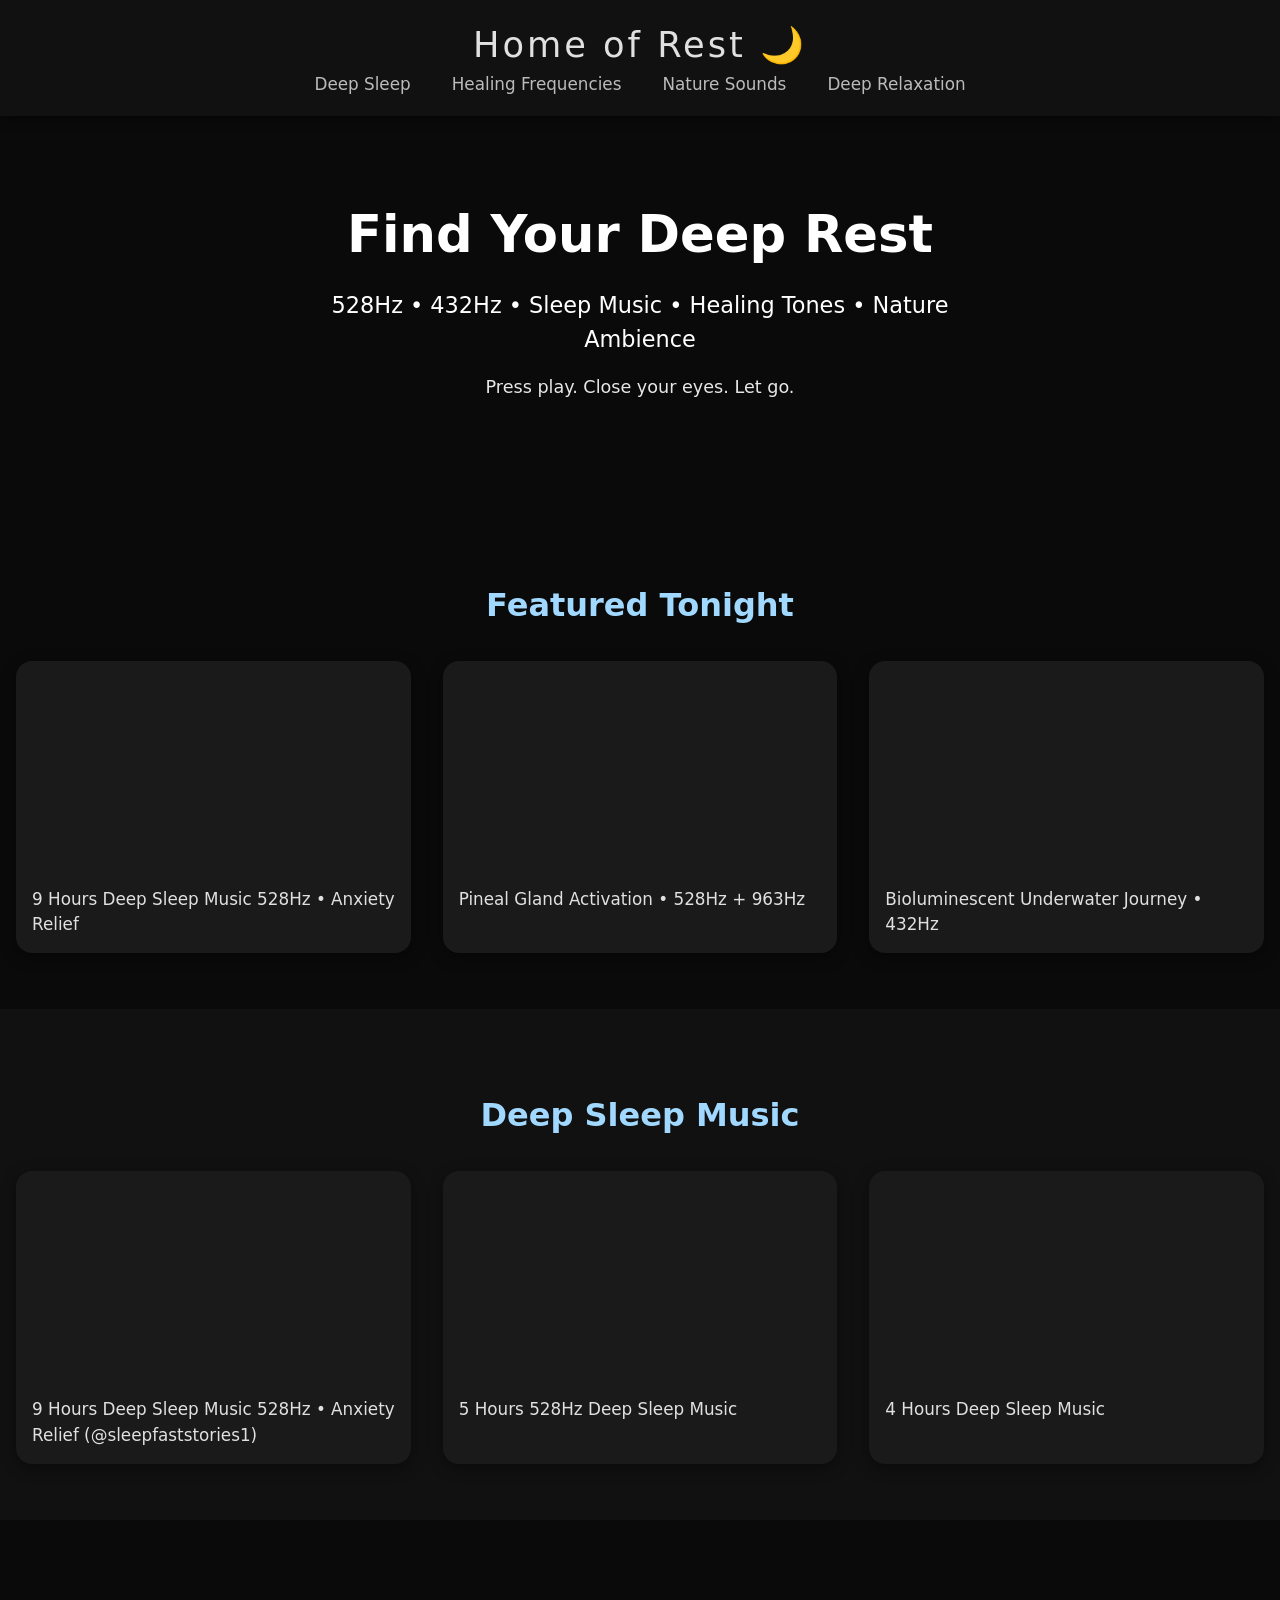
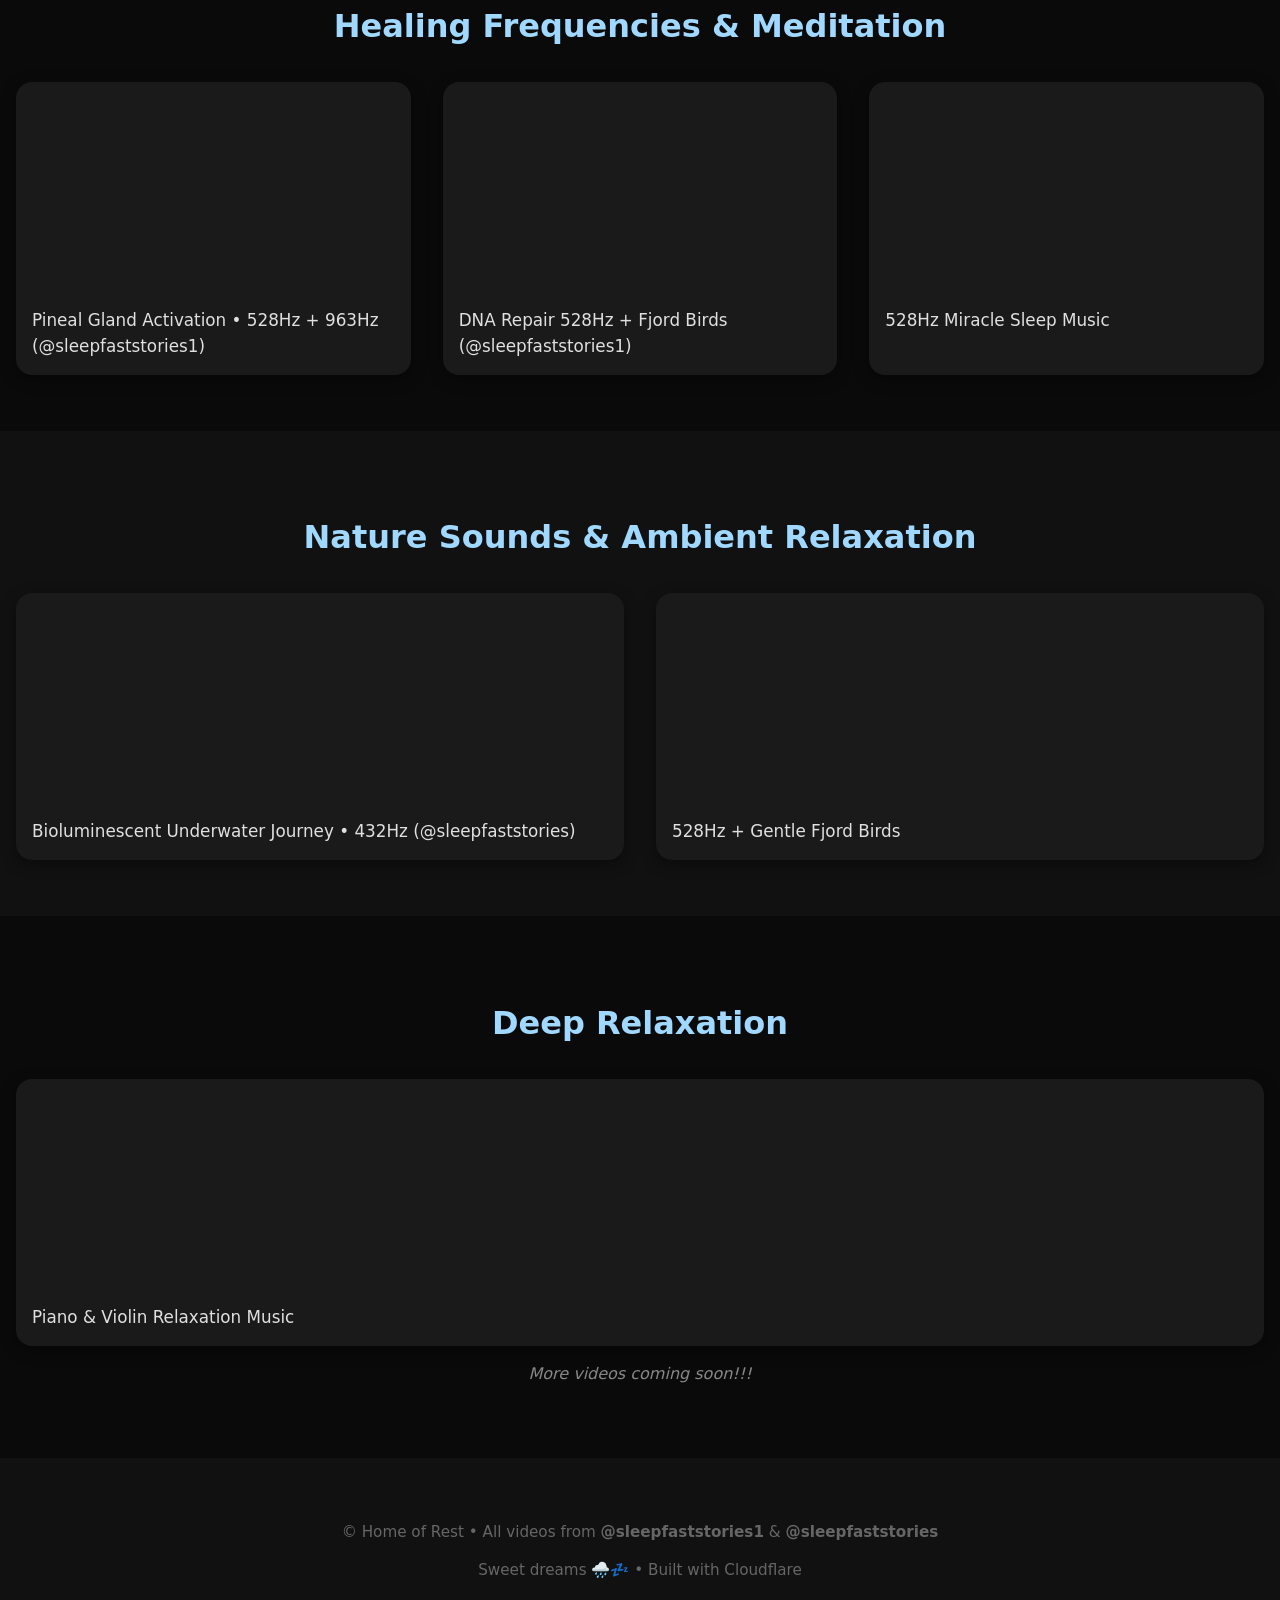
<file: Index.html>
<!DOCTYPE html>
<html lang="en">
<head>
  <meta charset="UTF-8">
  <meta name="viewport" content="width=device-width, initial-scale=1.0">
  <title>Home of Rest • Deep Sleep & Relaxation</title>
  <meta name="description" content="Deep sleep music, 528Hz healing frequencies, meditation, insomnia relief & calming nature sounds. Fall asleep faster.">
  <style>
    body { font-family: system-ui, -apple-system, sans-serif; background: #0a0a0a; color: #e0e0e0; margin: 0; padding: 0; line-height: 1.5; }
    header { background: #111; padding: 1.2rem; text-align: center; position: sticky; top: 0; z-index: 10; box-shadow: 0 2px 10px rgba(0,0,0,0.5); }
    .logo { font-size: 2.2rem; font-weight: 300; letter-spacing: 3px; }
    nav a { color: #bbb; margin: 0 18px; text-decoration: none; font-size: 1.05rem; }
    nav a:hover { color: #a0d8ff; }
    .hero { text-align: center; padding: 5rem 1rem; background: linear-gradient(rgba(10,10,10,0.75), rgba(10,10,10,0.85)), url('https://source.unsplash.com/1600x900/?night-rain-forest'); background-size: cover; color: white; }
    .hero h1 { font-size: 3.2rem; margin: 0 0 1rem; }
    .section { padding: 3.5rem 1rem; max-width: 1280px; margin: 0 auto; }
    h2 { text-align: center; font-size: 2rem; margin-bottom: 2rem; color: #a0d8ff; }
    .grid { display: grid; grid-template-columns: repeat(auto-fit, minmax(340px, 1fr)); gap: 2rem; }
    .video-card { background: #1a1a1a; border-radius: 16px; overflow: hidden; box-shadow: 0 4px 15px rgba(0,0,0,0.4); transition: transform 0.3s; }
    .video-card:hover { transform: translateY(-4px); }
    .video-card iframe { width: 100%; height: 210px; border: none; display: block; }
    .video-card p { padding: 1rem; margin: 0; font-size: 1.05rem; font-weight: 500; }
    footer { text-align: center; padding: 3rem 1rem; background: #111; color: #666; font-size: 0.95rem; }
    .note { text-align: center; font-style: italic; color: #888; margin-top: 1rem; }
  </style>
</head>
<body>

  <header>
    <div class="logo">Home of Rest 🌙</div>
    <nav>
      <a href="#deep-sleep">Deep Sleep</a>
      <a href="#healing">Healing Frequencies</a>
      <a href="#nature">Nature Sounds</a>
      <a href="#relax">Deep Relaxation</a>
    </nav>
  </header>

  <div class="hero">
    <h1>Find Your Deep Rest</h1>
    <p style="font-size:1.4rem; max-width:620px; margin:1rem auto;">528Hz • 432Hz • Sleep Music • Healing Tones • Nature Ambience</p>
    <p style="font-size:1.1rem; opacity:0.9;">Press play. Close your eyes. Let go.</p>
  </div>

  <!-- FEATURED -->
  <div class="section" id="featured">
    <h2>Featured Tonight</h2>
    <div class="grid">
      <div class="video-card">
        <iframe src="https://www.youtube.com/embed/8RaMwIqfG2k" allowfullscreen></iframe>
        <p>9 Hours Deep Sleep Music 528Hz • Anxiety Relief</p>
      </div>
      <div class="video-card">
        <iframe src="https://www.youtube.com/embed/jPrvs97K0NI" allowfullscreen></iframe>
        <p>Pineal Gland Activation • 528Hz + 963Hz</p>
      </div>
      <div class="video-card">
        <iframe src="https://www.youtube.com/embed/kQUmLfw-R58" allowfullscreen></iframe>
        <p>Bioluminescent Underwater Journey • 432Hz</p>
      </div>
    </div>
  </div>

  <!-- DEEP SLEEP MUSIC -->
  <div class="section" id="deep-sleep" style="background:#111;">
    <h2>Deep Sleep Music</h2>
    <div class="grid">
      <div class="video-card">
        <iframe src="https://www.youtube.com/embed/8RaMwIqfG2k" allowfullscreen></iframe>
        <p>9 Hours Deep Sleep Music 528Hz • Anxiety Relief (@sleepfaststories1)</p>
      </div>
      <div class="video-card">
        <iframe src="https://www.youtube.com/embed/VW9ZrmOWJ4M" allowfullscreen></iframe>
        <p>5 Hours 528Hz Deep Sleep Music</p>
      </div>
      <div class="video-card">
        <iframe src="https://www.youtube.com/embed/qTpVPIdeALo" allowfullscreen></iframe>
        <p>4 Hours Deep Sleep Music</p>
      </div>
    </div>
  </div>

  <!-- HEALING FREQUENCIES -->
  <div class="section" id="healing">
    <h2>Healing Frequencies & Meditation</h2>
    <div class="grid">
      <div class="video-card">
        <iframe src="https://www.youtube.com/embed/jPrvs97K0NI" allowfullscreen></iframe>
        <p>Pineal Gland Activation • 528Hz + 963Hz (@sleepfaststories1)</p>
      </div>
      <div class="video-card">
        <iframe src="https://www.youtube.com/embed/lF4EjirkoG8" allowfullscreen></iframe>
        <p>DNA Repair 528Hz + Fjord Birds (@sleepfaststories1)</p>
      </div>
      <div class="video-card">
        <iframe src="https://www.youtube.com/embed/dL4SFnjAPlw" allowfullscreen></iframe>
        <p>528Hz Miracle Sleep Music</p>
      </div>
    </div>
  </div>

  <!-- NATURE SOUNDS -->
  <div class="section" id="nature" style="background:#111;">
    <h2>Nature Sounds & Ambient Relaxation</h2>
    <div class="grid">
      <div class="video-card">
        <iframe src="https://www.youtube.com/embed/kQUmLfw-R58" allowfullscreen></iframe>
        <p>Bioluminescent Underwater Journey • 432Hz (@sleepfaststories)</p>
      </div>
      <div class="video-card">
        <iframe src="https://www.youtube.com/embed/lF4EjirkoG8" allowfullscreen></iframe>
        <p>528Hz + Gentle Fjord Birds</p>
      </div>
    </div>
  </div>

  <!-- RELAXATION -->
  <div class="section" id="relax">
    <h2>Deep Relaxation</h2>
    <div class="grid">
      <div class="video-card">
        <iframe src="https://www.youtube.com/embed/_fKijr_S31Y" allowfullscreen></iframe>
        <p>Piano & Violin Relaxation Music</p>
      </div>
    </div>
    <p class="note">More videos coming soon!!!
    
    
    </p>
  </div>

  <footer>
    <p>© Home of Rest • All videos from <strong>@sleepfaststories1</strong> &amp; <strong>@sleepfaststories</strong></p>
    <p style="margin-top:0.5rem;">Sweet dreams 🌧️💤 • Built with Cloudflare</p>
  </footer>
</body>
</html>
</file>
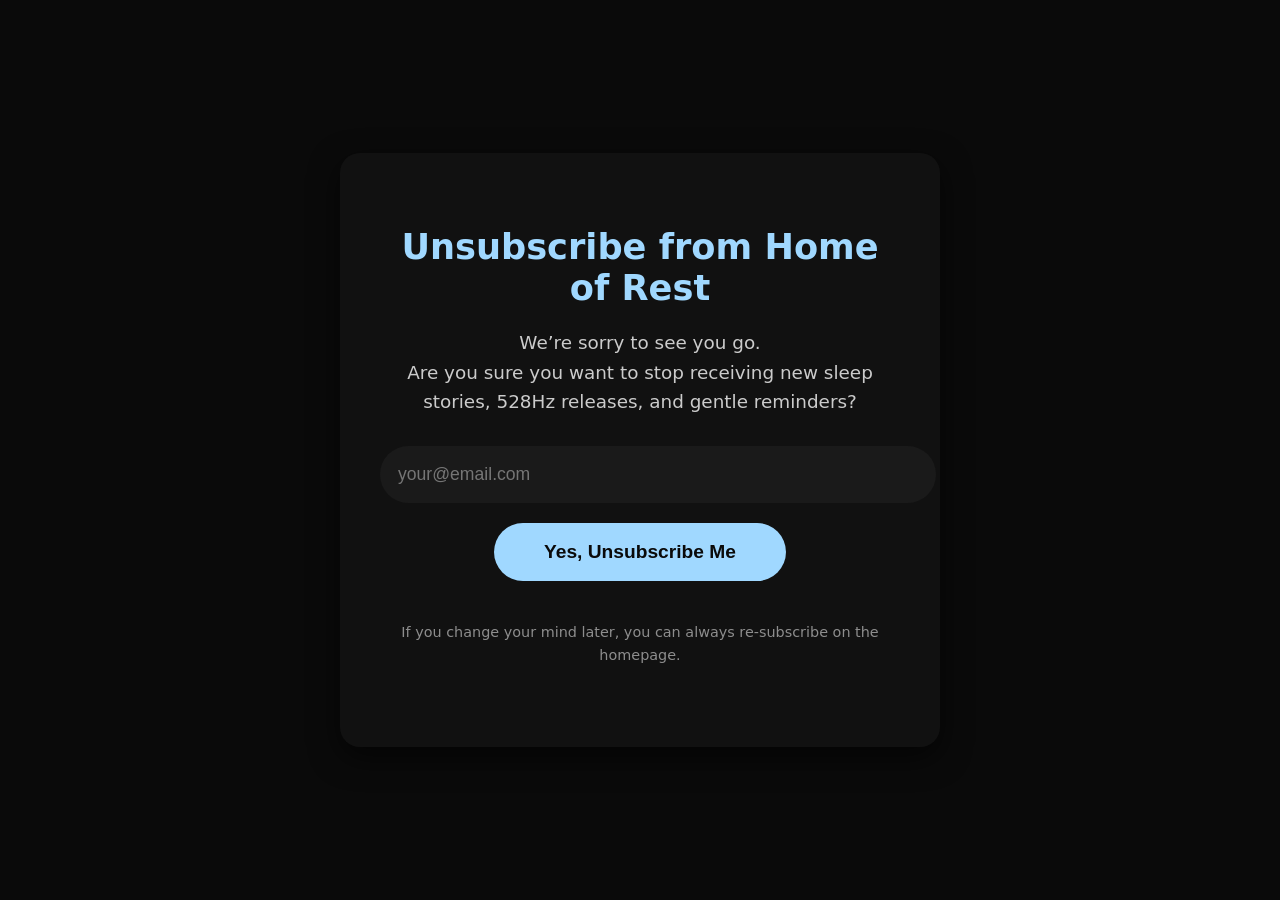
<file: unsubscribe.html>
<!DOCTYPE html>
<html lang="en">
<head>
  <meta charset="UTF-8">
  <meta name="viewport" content="width=device-width, initial-scale=1.0">
  <title>Unsubscribe • Home of Rest</title>
  <style>
    body { 
      font-family: system-ui, -apple-system, sans-serif; 
      background:#0a0a0a; 
      color:#e0e0e0; 
      margin:0; 
      padding:0; 
      display:flex; 
      align-items:center; 
      justify-content:center; 
      min-height:100vh; 
    }
    .container { 
      max-width:520px; 
      background:#111; 
      padding:50px 40px; 
      border-radius:20px; 
      text-align:center; 
      box-shadow:0 10px 30px rgba(0,0,0,0.6); 
    }
    h1 { color:#a0d8ff; font-size:2.2rem; margin-bottom:20px; }
    p { font-size:1.15rem; line-height:1.6; margin-bottom:30px; opacity:0.9; }
    input { 
      width:100%; 
      padding:18px; 
      border:none; 
      border-radius:50px; 
      background:#1a1a1a; 
      color:#fff; 
      font-size:1.1rem; 
      margin-bottom:20px; 
    }
    button { 
      padding:18px 50px; 
      background:#a0d8ff; 
      color:#0a0a0a; 
      border:none; 
      border-radius:50px; 
      font-size:1.2rem; 
      font-weight:600; 
      cursor:pointer; 
      transition: all 0.3s; 
    }
    button:hover { transform: scale(1.05); }
    .success { 
      color:#a0d8ff; 
      font-size:1.4rem; 
      margin-top:20px; 
      display:none; 
    }
  </style>
</head>
<body>
  <div class="container">
    <div id="formContainer">
      <h1>Unsubscribe from Home of Rest</h1>
      <p>We’re sorry to see you go.<br>Are you sure you want to stop receiving new sleep stories, 528Hz releases, and gentle reminders?</p>
      
      <form id="unsubscribeForm" action="/unsubscribe" method="POST">
        <input type="email" id="email" name="email" placeholder="your@email.com" required>
        <button type="submit">Yes, Unsubscribe Me</button>
      </form>
    </div>

    <div id="successMessage" class="success">
      ✅ You have been successfully unsubscribed.<br>
      <span style="font-size:1.1rem; opacity:0.9;">We respect your peace. Thank you for being part of Home of Rest.</span>
      <br><br>
      <a href="https://homeofrest.com" style="color:#a0d8ff; text-decoration:none; font-size:1.1rem;">← Back to Home of Rest</a>
    </div>

    <p style="font-size:0.9rem; opacity:0.6; margin-top:40px;">
      If you change your mind later, you can always re-subscribe on the homepage.
    </p>
  </div>

  <script>
    // Check for success parameter from redirect
    function checkSuccess() {
      const urlParams = new URLSearchParams(window.location.search);
      if (urlParams.get('success') === '1') {
        document.getElementById('formContainer').style.display = 'none';
        document.getElementById('successMessage').style.display = 'block';
      }
    }

    // Auto-fill email if passed in URL
    const urlParams = new URLSearchParams(window.location.search);
    const emailParam = urlParams.get('email');
    if (emailParam) {
      document.getElementById('email').value = decodeURIComponent(emailParam);
    }

    window.addEventListener('load', checkSuccess);

    // Fallback instant feedback
    document.getElementById('unsubscribeForm').addEventListener('submit', function() {
      setTimeout(() => {
        document.getElementById('formContainer').style.display = 'none';
        document.getElementById('successMessage').style.display = 'block';
      }, 600);
    });
  </script>
</body>
</html>
</file>
